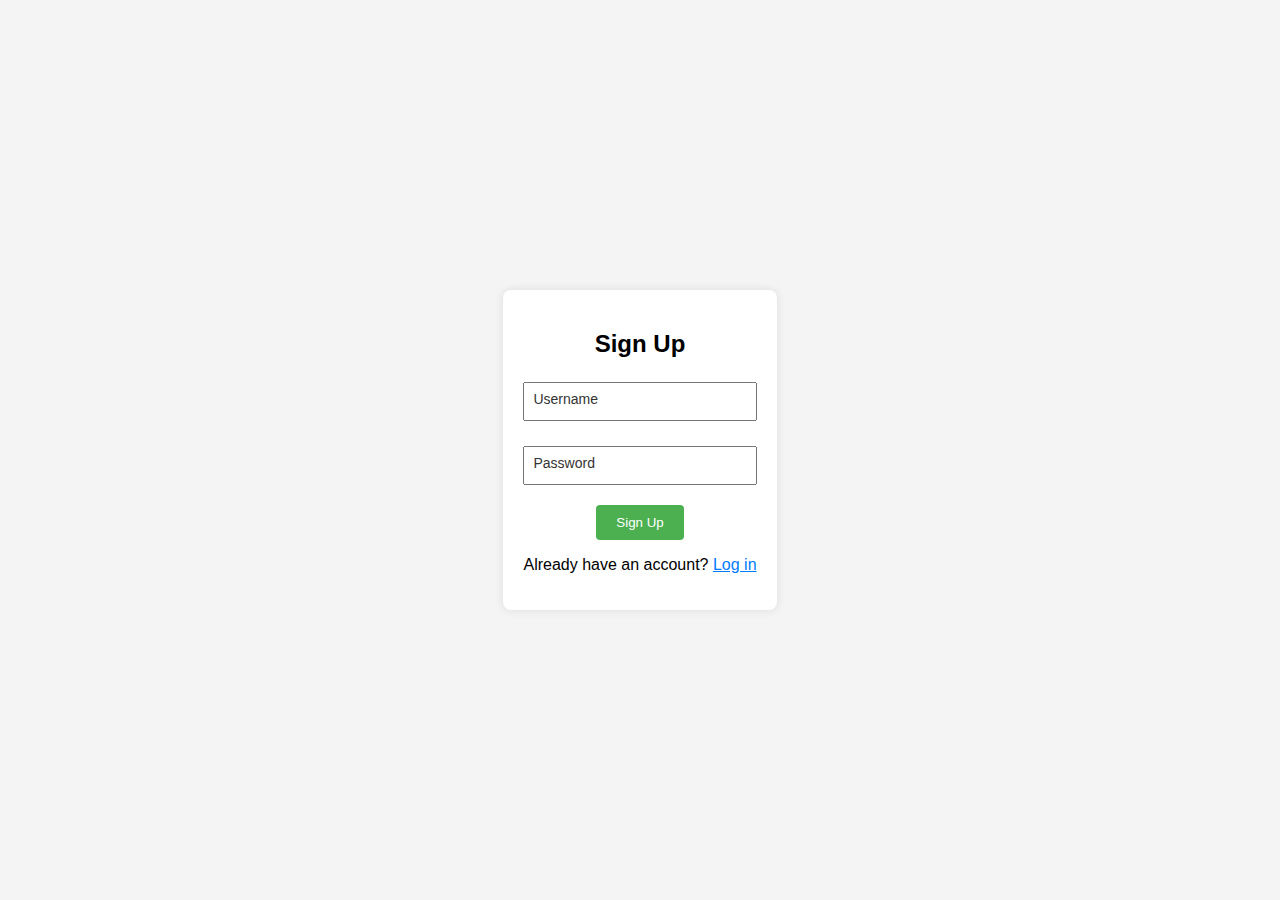
<file: index.html>
<!DOCTYPE html>
<html lang="en">
<head>
  <meta charset="UTF-8">
  <meta name="viewport" content="width=device-width, initial-scale=1.0">
  <link rel="stylesheet" href="styles.css">
  <title>Sign Up</title>
</head>
<body>

  <div class="container">
    <div id="signup-form" class="form-container">
      <h2>Sign Up</h2>
      <form id="signupForm">
        <div class="input-container">
          <input type="text" id="newUsername" name="newUsername" required>
          <label for="newUsername">Username</label>
        </div>
        
        <div class="input-container">
          <input type="password" id="newPassword" name="newPassword" required>
          <label for="newPassword">Password</label>
        </div>
        
        <button type="submit">Sign Up</button>
      </form>
      <p>Already have an account? <a href="#" onclick="redirectToLogin()">Log in</a></p>
    </div>
  </div>

  <script src="script.js"></script>
</body>
</html>
</file>
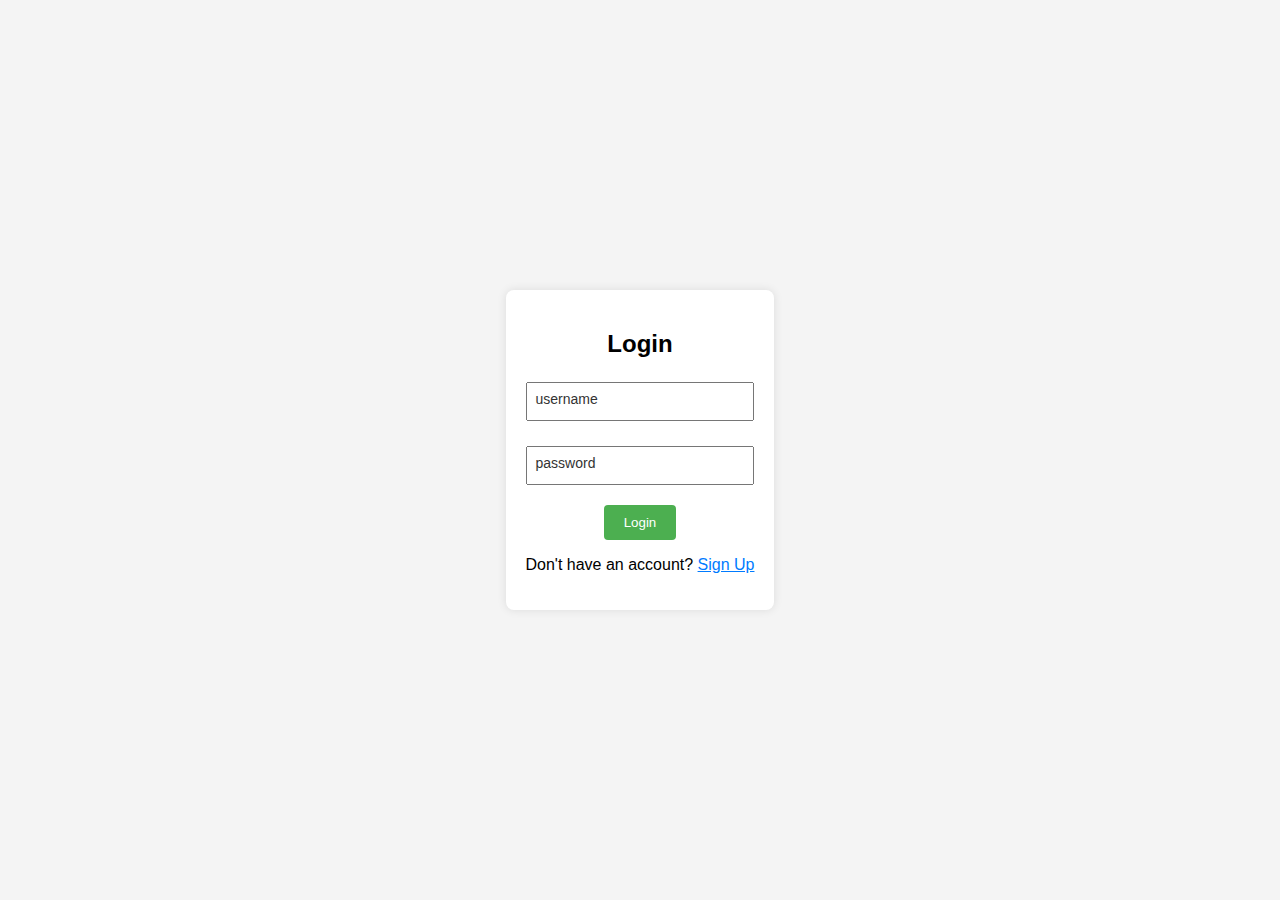
<file: login.html>
<!DOCTYPE html>
<html lang="en">
<head>
  <meta charset="UTF-8">
  <meta name="viewport" content="width=device-width, initial-scale=1.0">
  <link rel="stylesheet" href="styles.css">
  <title>Login</title>
</head>
<body>

  <div class="container">
    <div id="login-form" class="form-container">
      <h2>Login</h2>
      <form id="loginForm">
        <div class="input-container">
          <input type="text" id="username" name="username" required>
          <label for="username">username</label>
        </div>
        
        <div class="input-container">
          <input type="password" id="password" name="password" required>
          <label for="password">password</label>
        </div>
        
        <button type="submit">Login</button>
      </form>
      <p>Don't have an account? <a href="#" onclick="redirectToSignup()">Sign Up</a></p>
    </div>
  </div>

  <script src="script.js"></script>
</body>
</html>
</file>
<file: styles.css>
body {
  font-family: 'Arial', sans-serif;
  background-color: #f4f4f4;
  margin: 0;
  padding: 0;
  display: flex;
  align-items: center;
  justify-content: center;
  height: 100vh;
}

.container {
  background-color: #fff;
  border-radius: 8px;
  overflow: hidden;
  box-shadow: 0 0 10px rgba(0, 0, 0, 0.1);
}

.form-container {
  padding: 20px;
  text-align: center;
}

.input-container {
  margin-bottom: 20px;
  position: relative;
  text-align: left;
}

input {
  width: 100%;
  padding: 10px;
  margin-top: 5px;
  box-sizing: border-box;
}

label {
  color: #333;
  font-size: 14px;
  position: absolute;
  top: 50%;
  left: 10px;
  transform: translateY(-50%);
  pointer-events: none;
  transition: all 0.3s ease;
}

input:focus + label,
input:valid + label {
  top: 5px;
  font-size: 0px;
  color: #007BFF;
}

button {
  background-color: #4CAF50;
  color: white;
  padding: 10px 20px;
  border: none;
  border-radius: 4px;
  cursor: pointer;
}

button:hover {
  background-color: #45a049;
}

a {
  color: #007BFF;
  cursor: pointer;
}

a:hover {
  text-decoration: underline;
}
</file>
